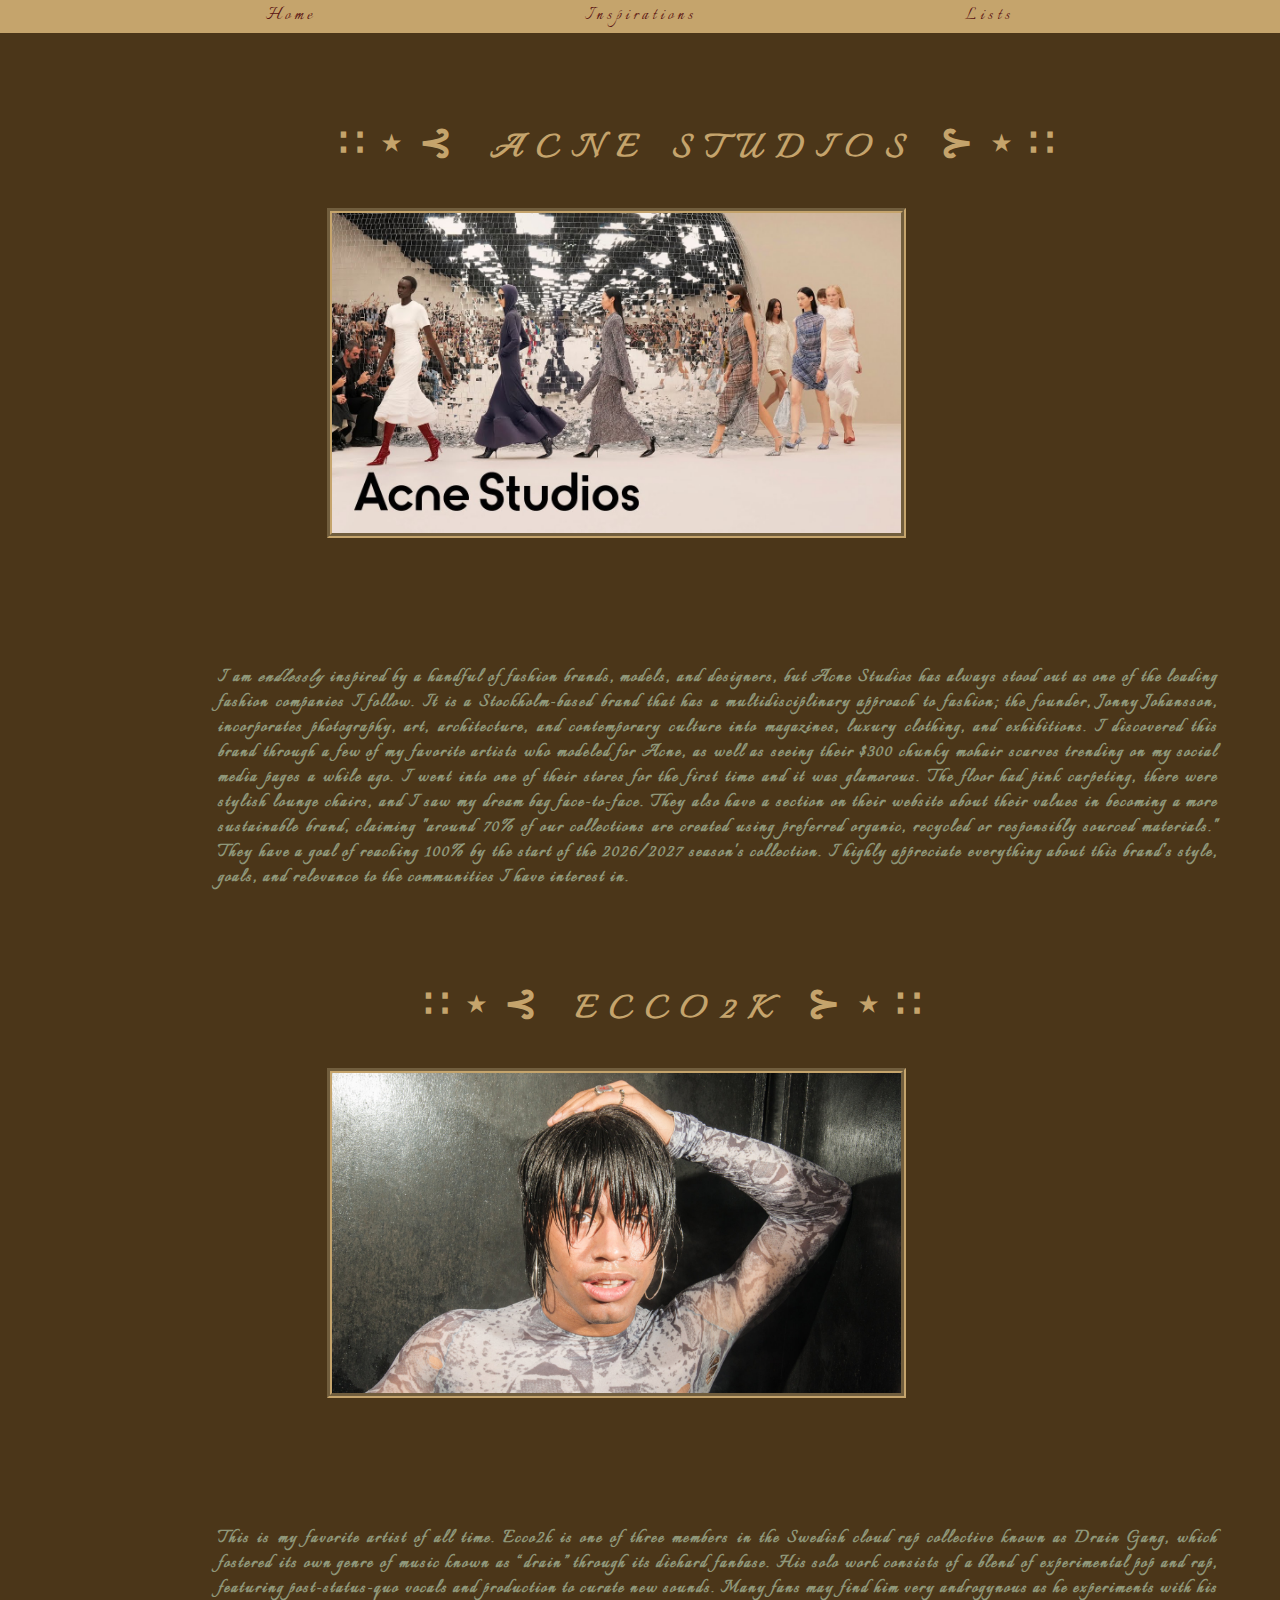
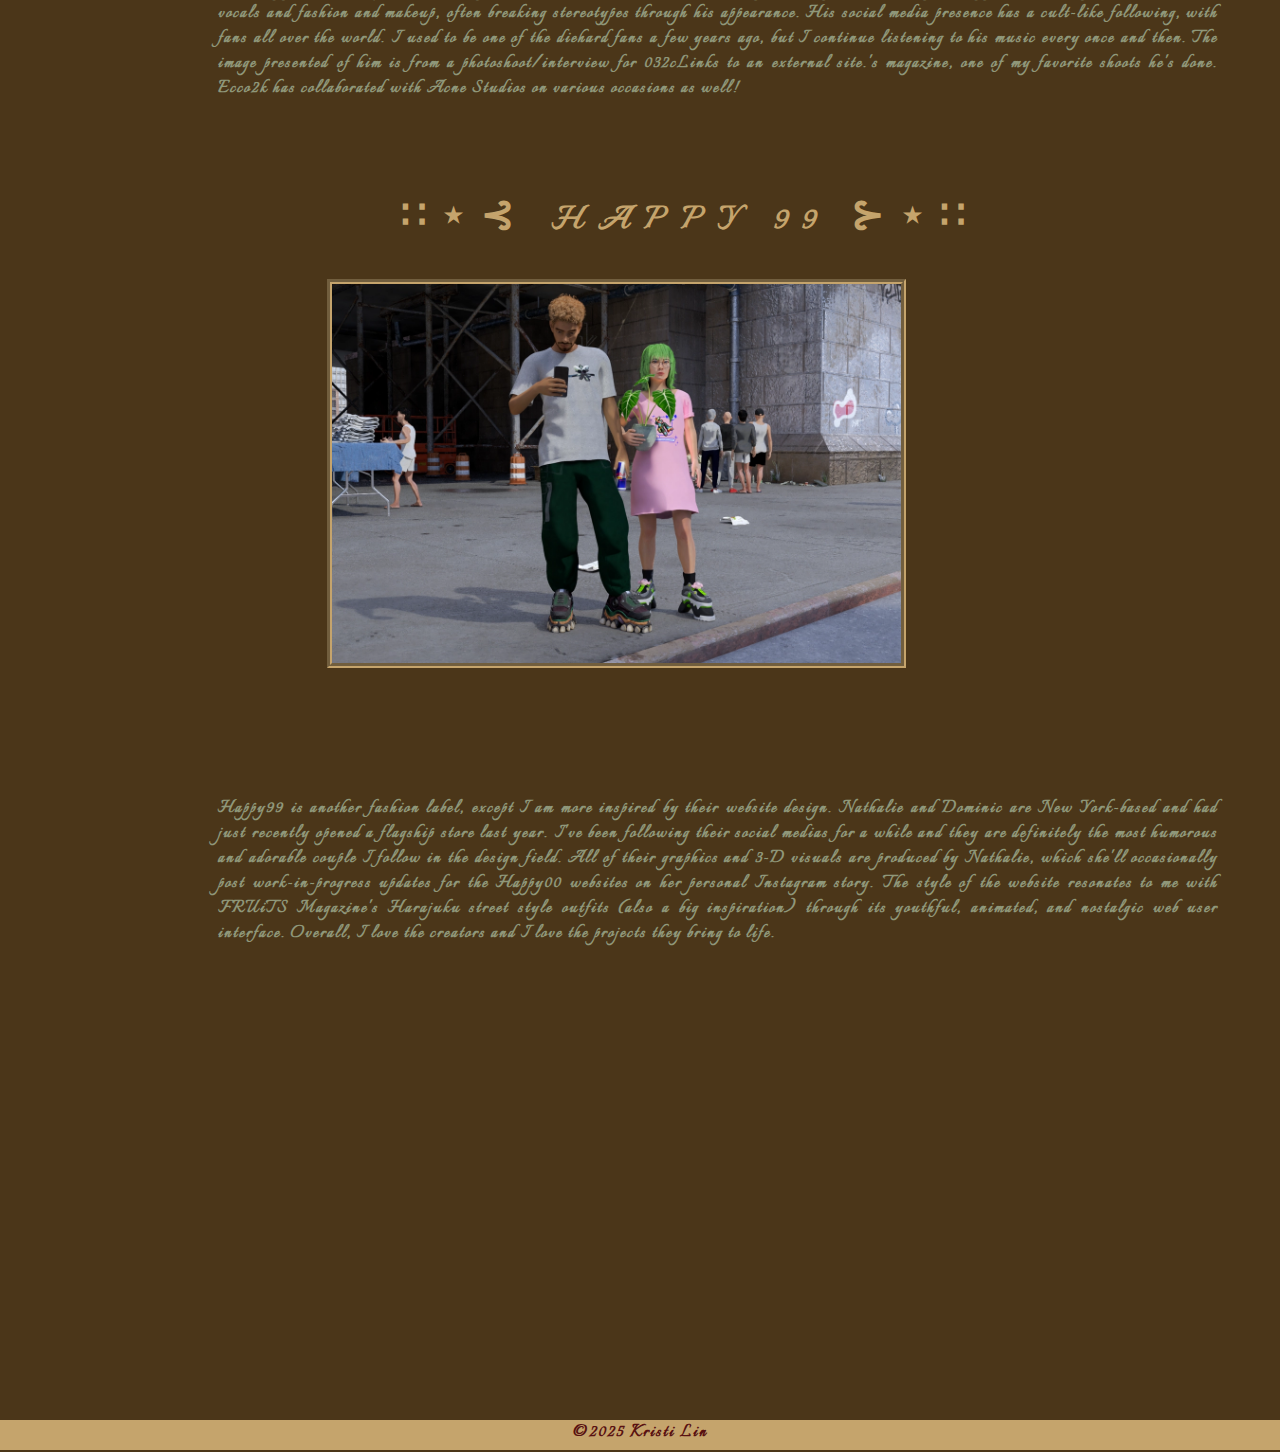
<file: Kristi_Lin_Inspiration/Inspiration.html>
<!DOCTYPE html>
<html lang="en">
    <head>
        <meta charset="UTF-8">
        <title>Inspirations</title>
        <link rel="stylesheet" href="css/inspo.css">

        <link rel="preconnect" href="https://fonts.googleapis.com">
        <link rel="preconnect" href="https://fonts.gstatic.com" crossorigin>
        <link href="https://fonts.googleapis.com/css2?family=Italianno&family=Monsieur+La+Doulaise&display=swap" rel="stylesheet">
    <body>

    <nav>
        <a href="../index.html">Home</a>
        <a href="/Kristi_Lin_Inspiration/Inspiration.html"> Inspirations </a>
        <a href="../Kristi_Lin_MyTop5/Top5.html">Lists</a>
    </nav>

    <section>

        <a href="https://www.acnestudios.com/us/en/home"> <h2 id="acne">∷⋆⊰ Acne Studios ⊱⋆∷</h2> </a>
        <img class="image" src="img/acne.png">
        <h4 class="inspiration">I am <em>endlessly</em> inspired by a handful of fashion brands, models, and designers, but Acne Studios has always stood out as one of the leading fashion companies I follow. It is a Stockholm-based brand that has a multidisciplinary approach to fashion; the founder, Jonny Johansson, incorporates photography, art, architecture, and contemporary culture into magazines, luxury clothing, and exhibitions. I discovered this brand through a few of my favorite artists who modeled for Acne, as well as seeing their $300 chunky mohair scarves trending on my social media pages a while ago. I went into one of their stores for the first time and it was glamorous. The floor had pink carpeting, there were stylish lounge chairs, and I saw my dream bag face-to-face. They also have a section on their website about their values in becoming a more sustainable brand, claiming "around 70% of our collections are created using preferred organic, recycled or responsibly sourced materials." They have a goal of reaching 100% by the start of the 2026/2027 season's collection. I highly appreciate everything about this brand's style, goals, and relevance to the communities I have interest in.</h4>

 <br>
        <a href="https://www.instagram.com/aloegarten/?hl=en"> <h2 id="ecco">∷⋆⊰ Ecco2k ⊱⋆∷</h2> </a>
        <img class="image" src="img/ecco.jpg">
        <h4 class="inspiration">This is my <strong>favorite</strong> artist of all time. Ecco2k is one of three members in the Swedish cloud rap collective known as Drain Gang, which fostered its own genre of music known as “drain” through its diehard fanbase. His solo work consists of a blend of experimental pop and rap, featuring post-status-quo vocals and production to curate new sounds. Many fans may find him very androgynous as he experiments with his vocals and fashion and makeup, often breaking stereotypes through his appearance. His social media presence has a cult-like following, with fans all over the world. I used to be one of the diehard fans a few years ago, but I continue listening to his music every once and then. The image presented of him is from a photoshoot/interview for 032cLinks to an external site.'s magazine, one of my favorite shoots he's done. Ecco2k has collaborated with Acne Studios on various occasions as well!</h4>
   
<br>
        <a href="https://happy99.online/"> <h2 id="happy">∷⋆⊰ Happy 99 ⊱⋆∷</h2> </a>
        <img class="image" src="img/natdom.webp">
        <h4 class="inspiration">Happy99 is another fashion label, except I am more inspired by their website design. Nathalie and Dominic are New York-based and had just recently opened a flagship store last year. I've been following their social medias for a while and they are definitely the most humorous and adorable couple I follow in the design field. All of their graphics and 3-D visuals are produced by Nathalie, which she'll occasionally post work-in-progress updates for the Happy00 websites on her personal Instagram story. The style of the website resonates to me with FRUiTS Magazine's Harajuku street style outfits (also a big inspiration) through its youthful, animated, and nostalgic web user interface. Overall, I love the creators and I love the projects they bring to life.</h4>

    </section>

    <footer>
        <a href = "mailto: klin@sfsu.edu">&copy;2025 Kristi Lin</a>
    </footer>
    
</body>
</html>
</file>
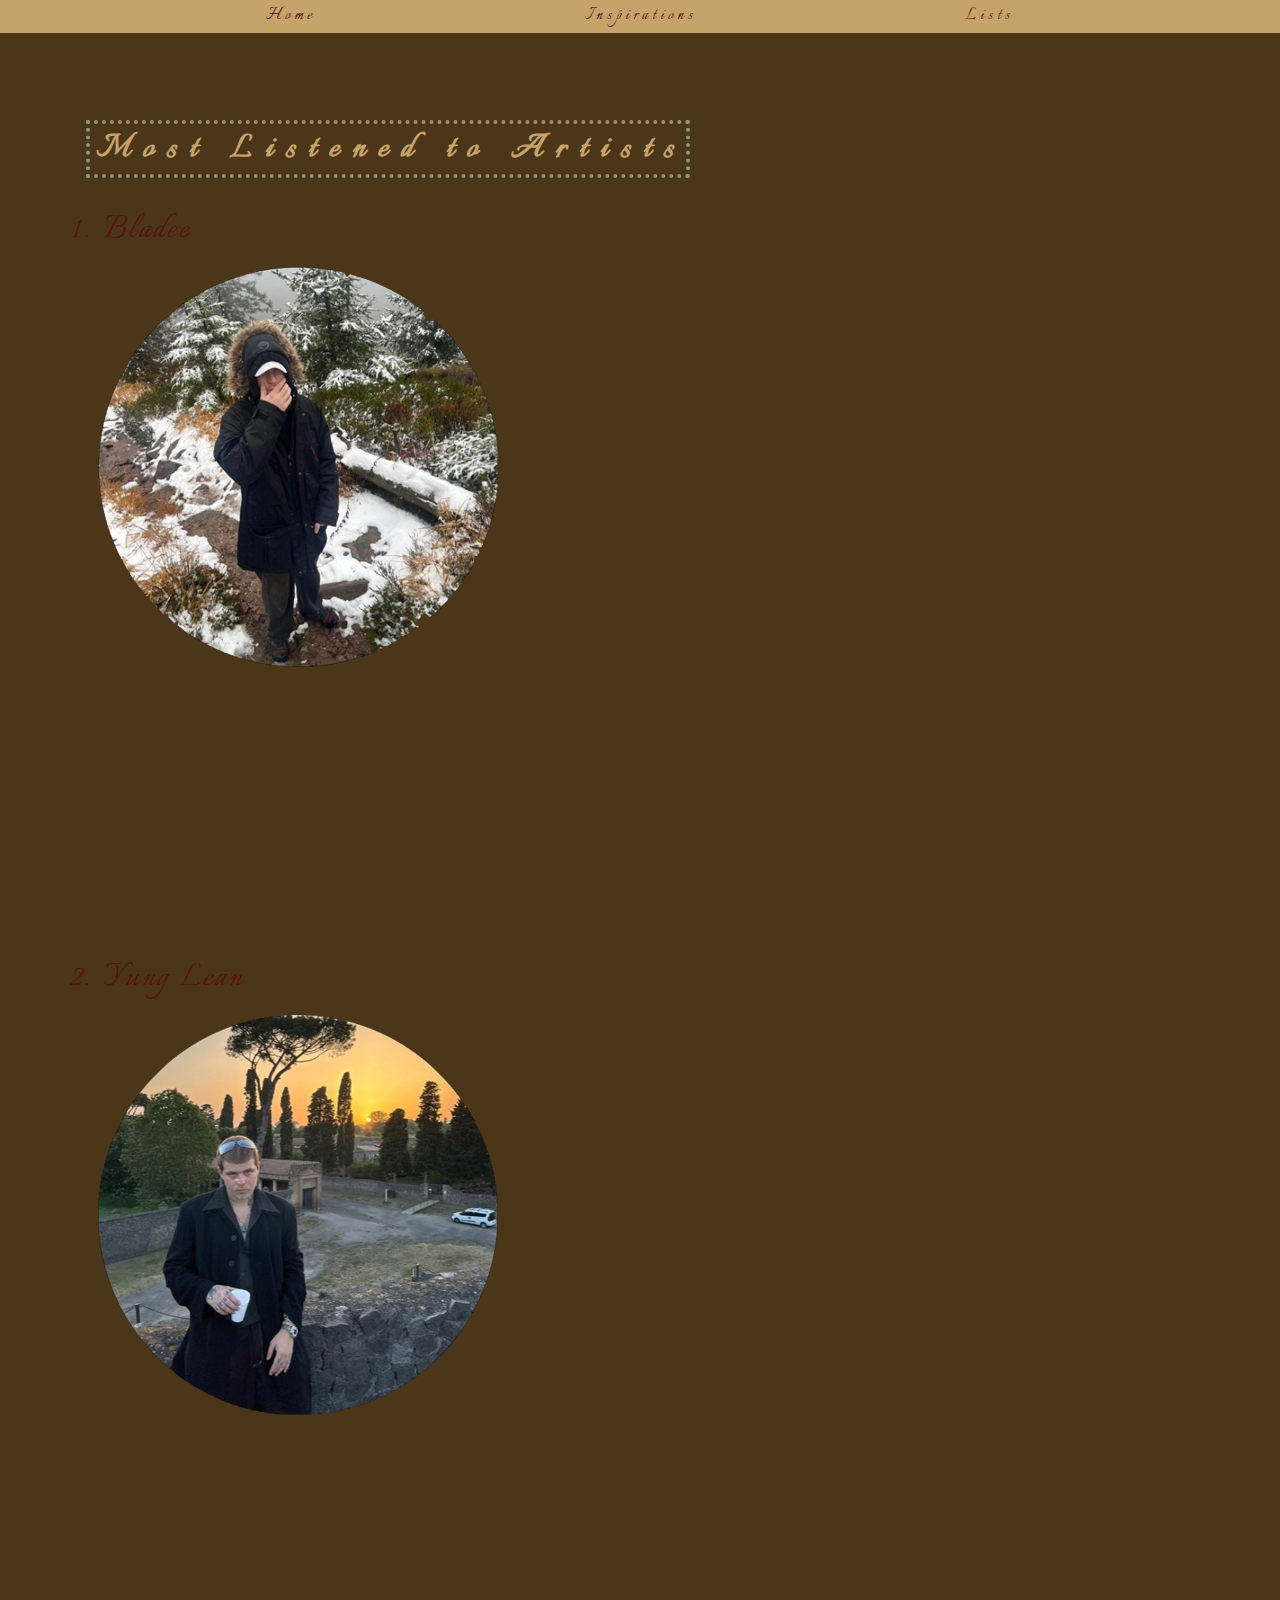
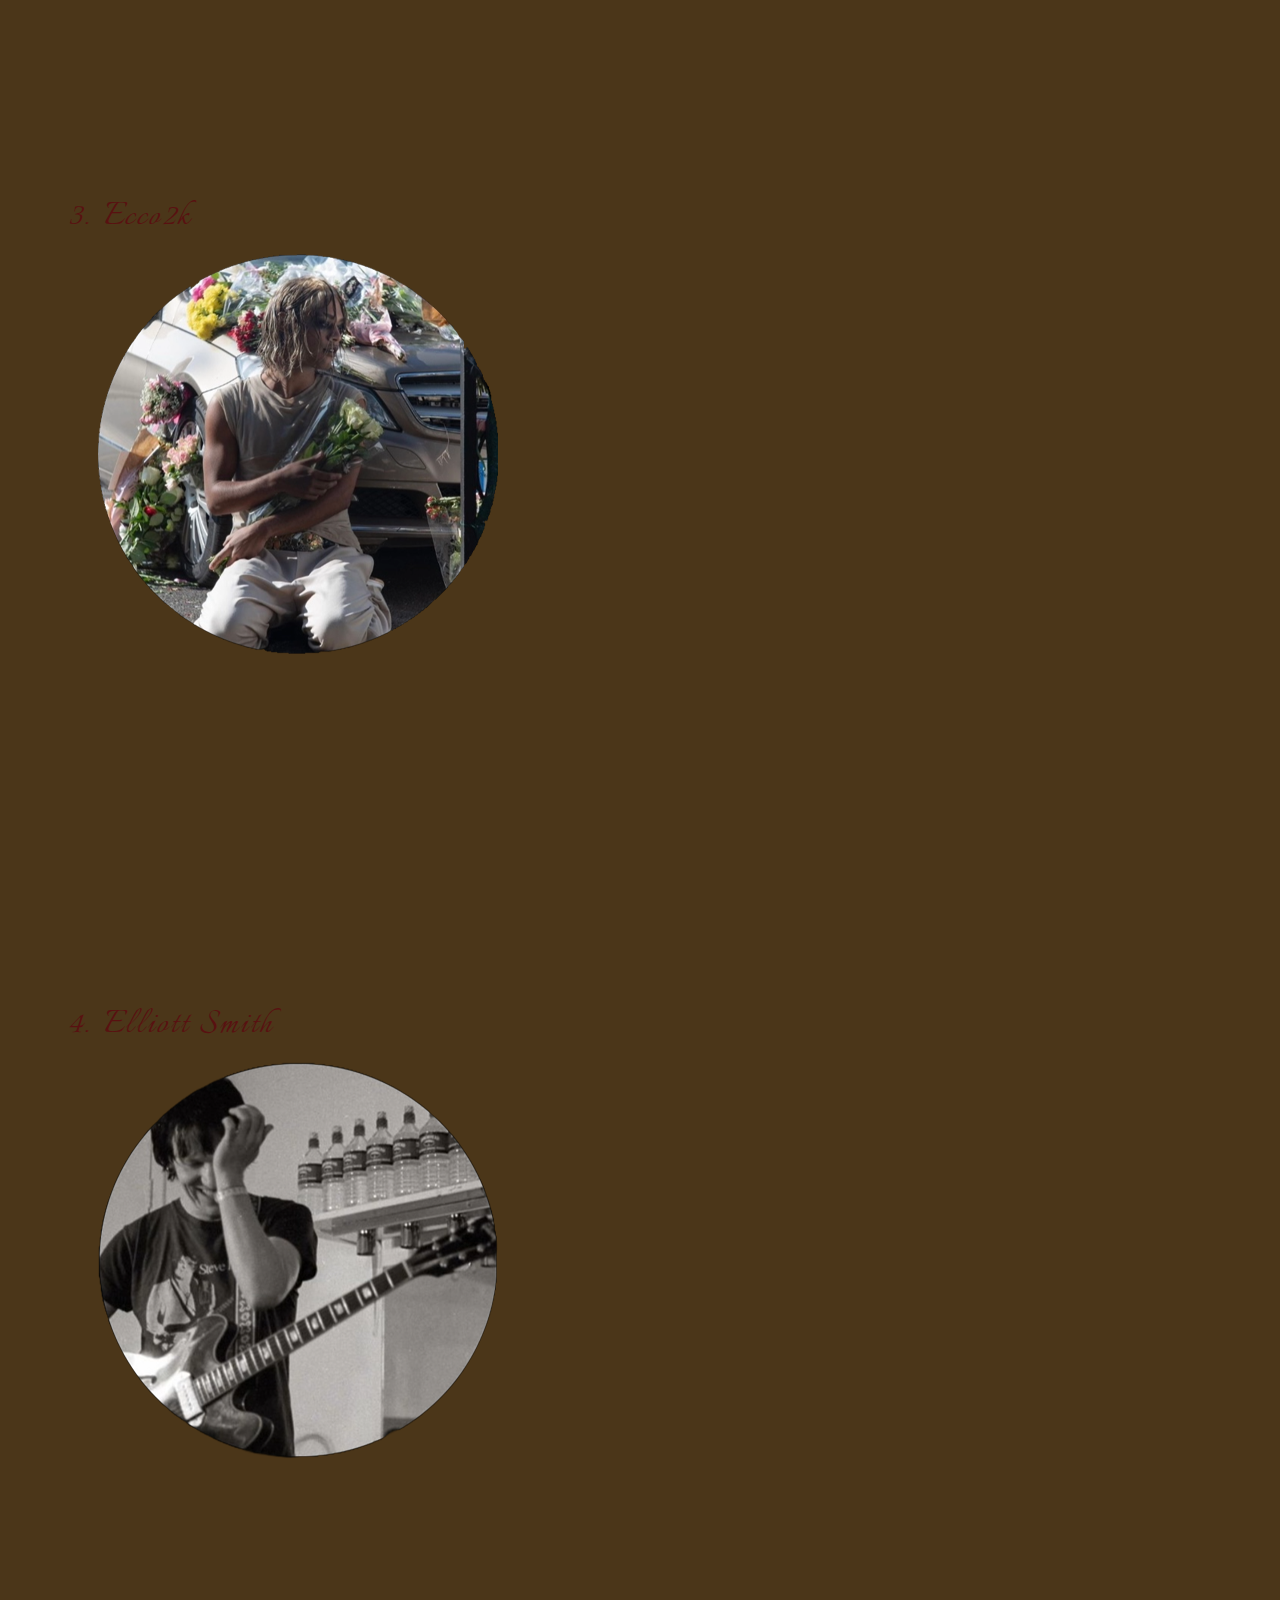
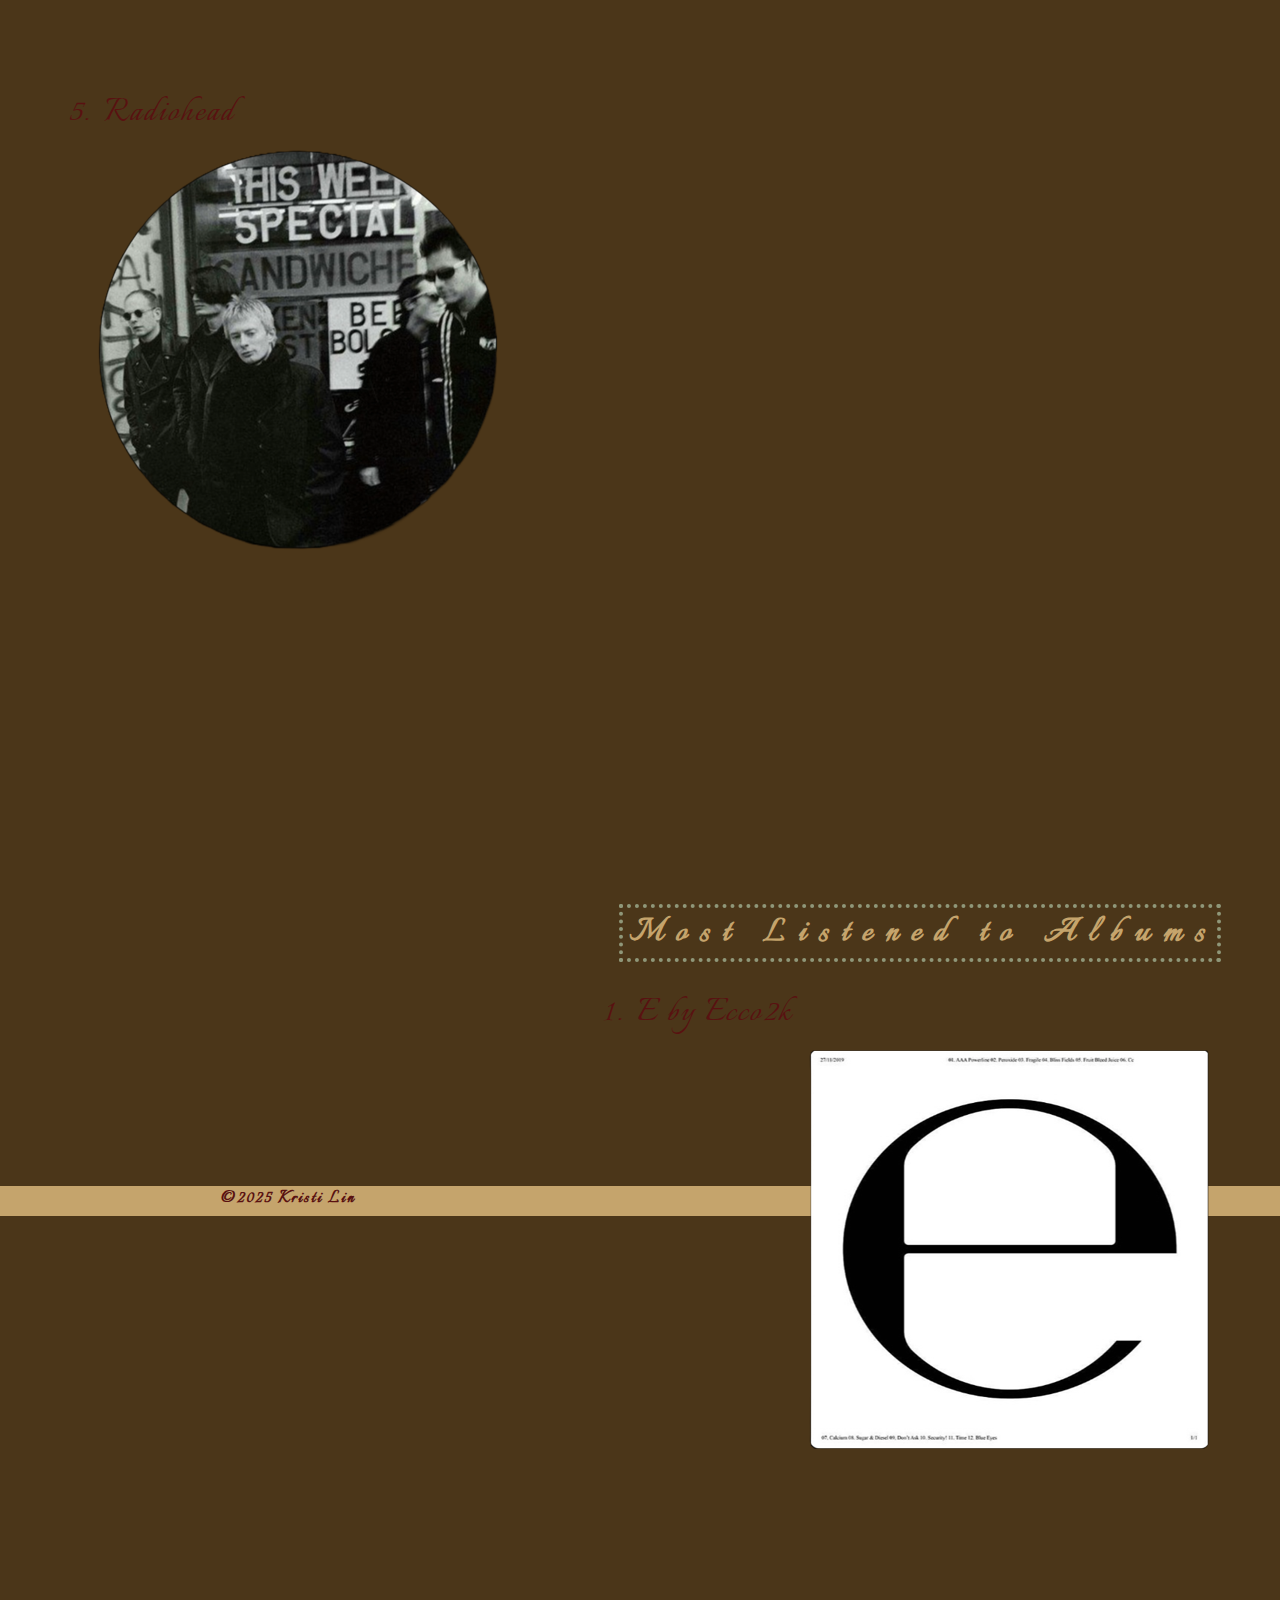
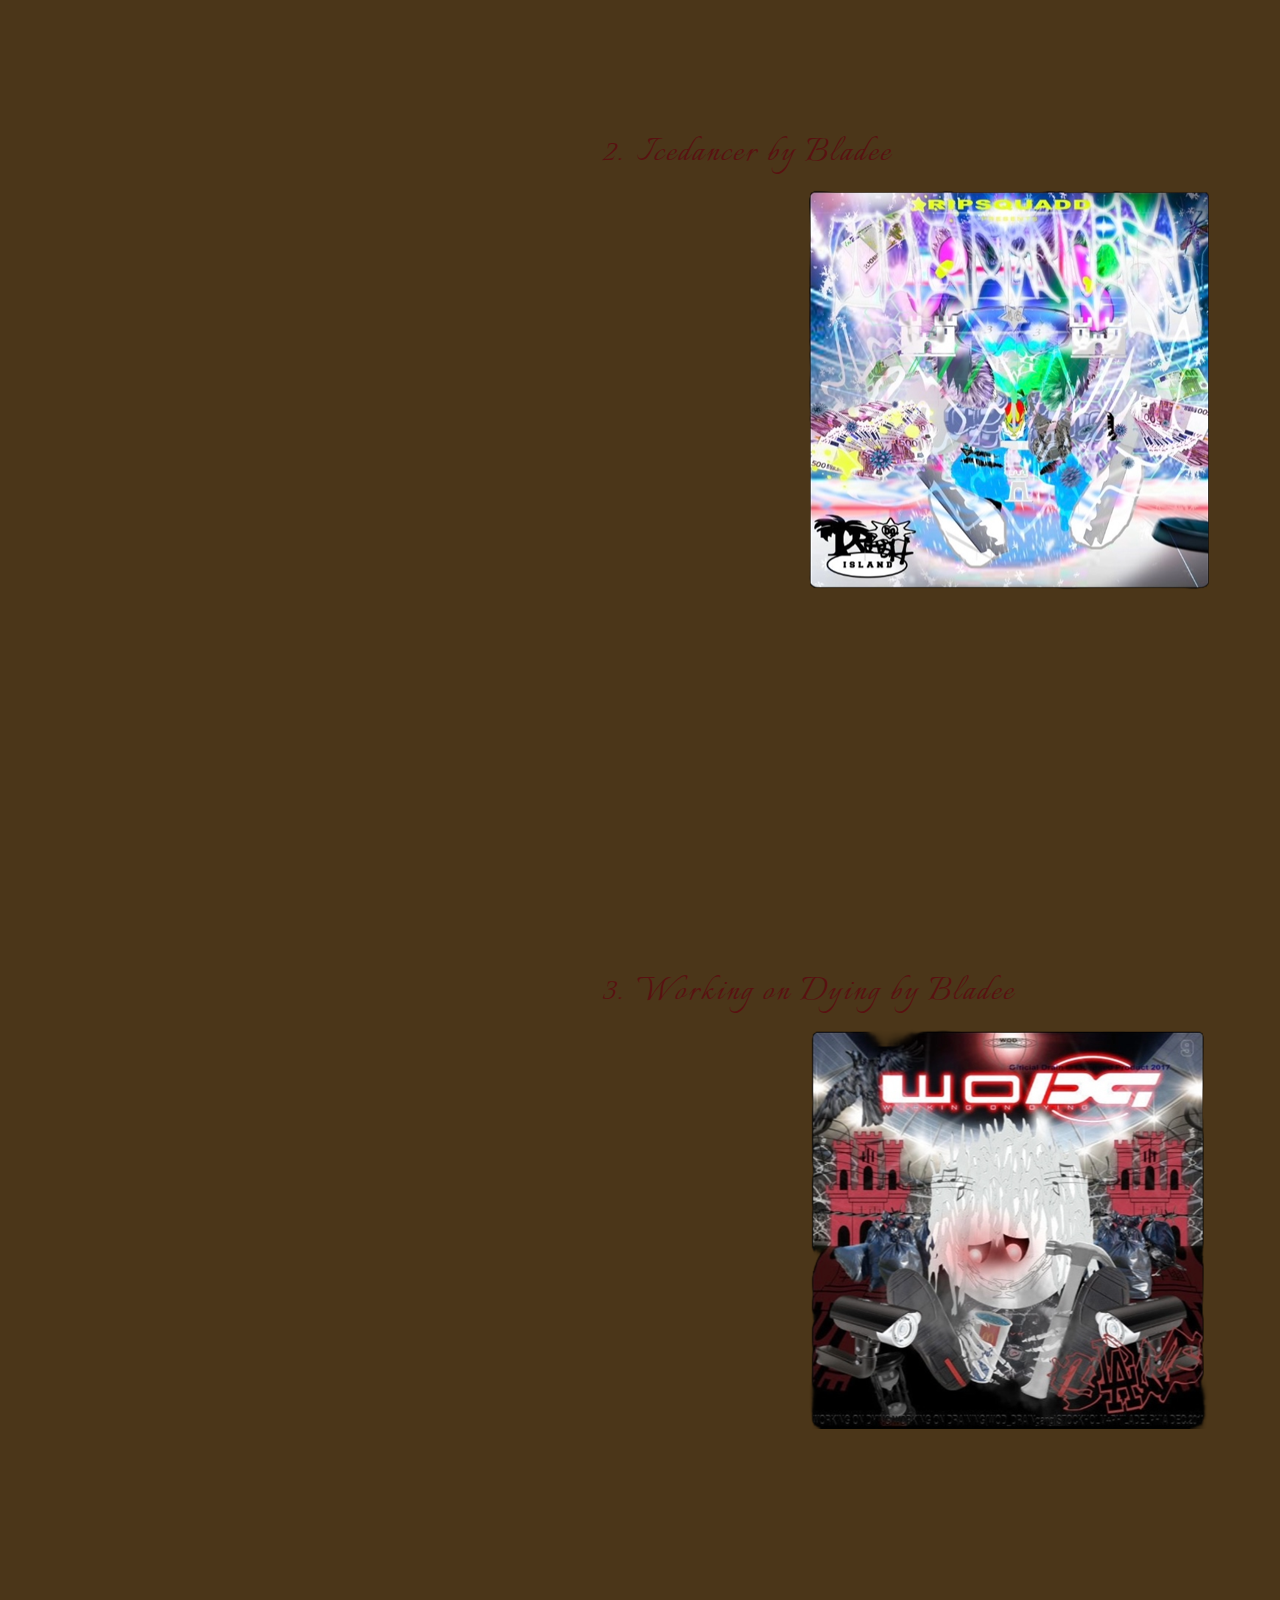
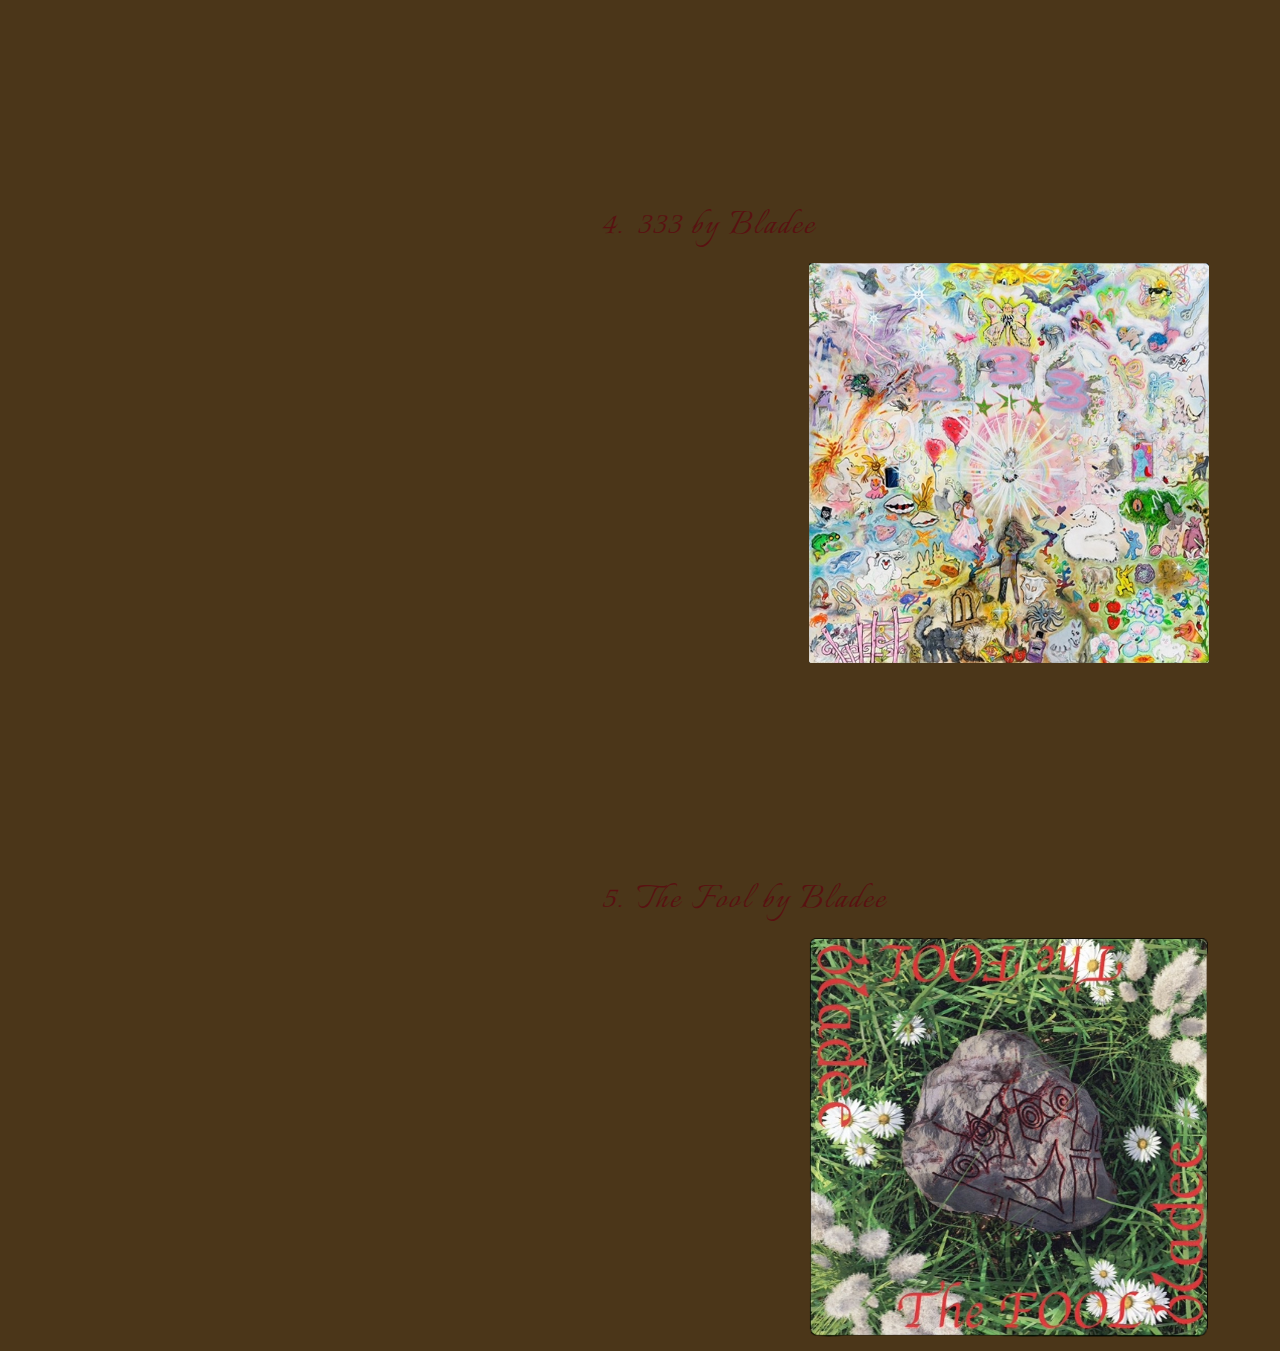
<file: Kristi_Lin_MyTop5/Top5.html>
<!DOCTYPE html>
<html lang="en">
    <head>
        <meta charset="UTF-8">
        <title>Top 5's</title>
        <link rel="stylesheet" href="css/top.css">

        <link rel="preconnect" href="https://fonts.googleapis.com">
        <link rel="preconnect" href="https://fonts.gstatic.com" crossorigin>
        <link href="https://fonts.googleapis.com/css2?family=Italianno&family=Monsieur+La+Doulaise&display=swap" rel="stylesheet">
    </head>

    <body>

        <nav>
            <a href="../index.html">Home</a>
            <a href="../Kristi_Lin_Inspiration/Inspiration.html"> Inspirations </a>
            <a href ="/Kristi_Lin_MyTop5/Top5.html">Lists</a>
        </nav>

    <div class="container">
        <ol>   

<br>
<br>
          <h1 id="artist">Most Listened to Artists</h1>

          <a href="https://open.spotify.com/artist/2xvtxDNInKDV4AvGmjw6d1?si=1035fca5e06c4726"> <li> Bladee </li> </a>
            <img class="png1" src="img/bladee.png" alt="Bladee 8,027 scrobbles">
            <h3 class="hidden">8,027 scrobbles</h3> 
            <h3 class="hidden">This is my #1 artist. If you know, you know. If you don't, this is Bladee, a member of a cloud-rap collective named Drain Gang. The group of artists curated their own genre and sound known as "drain" to many fans. </h3>

           <a href="https://open.spotify.com/artist/67lytN32YpUxiSeWlKfHJ3?si=EspaCRF2TveSD6UGwG3ePQ"> <li>Yung Lean</li> </a>
           <img class="png1" src="img/lean.png" alt="Yung Lean 2,560 scrobbles"> 
           <h3 class="hidden">2,560 scrobbles</h3>
           <h3 class="hidden">Yung Lean is highly affiliated with Drain Gang, although he has gained more mainstream traction over the past decade. His underground beats, outlandish lyrics, and vaporwave visuals popularized his name in the 2010's after being viral on YouTube. He has worked on projects with Travis Scott, Playboi Carti, Frank Ocean, and Gucci Mane to name a few.</h3>

           <a href="https://open.spotify.com/artist/6hG0VsXXlD10l60TqiIHIX?si=QBhS1p3pTSKsgfXyscJFhg"> <li>Ecco2k</li> </a>
           <img class="png1" src="img/ecco.png" alt="Ecco2k 2,510 scrobbles"> 
           <h3 class="hidden">2,510 scrobbles</h3>
           <h3 class="hidden">Probably my all-time favorite artist, Ecco2k blends experimental pop and rap, featuring post-status-quo vocals and production to curate new sounds that many fans may find androgynous. He is 1/3 members of Drain Gang. His portfolios are ever-changing, constantly ebbing and flowing to produce stimulating and personal experiences. </h3>

           <a href="https://open.spotify.com/artist/2ApaG60P4r0yhBoDCGD8YG?si=tfC2Ja60Q1uA-HyHwg17wg"> <li>Elliott Smith</li> </a>
           <img class="png1" src="img/elliott.png" alt="Elliott Smith 1,665 scrobbles"> 
           <h3 class="hidden">1,665 scrobbles</h3>
           <h3 class="hidden">Rest in peace Elliott Smith. A legendary alt-rock-folk musician who arose in the 90's and continues to be remembered today. </h3>

           <a href="https://open.spotify.com/artist/4Z8W4fKeB5YxbusRsdQVPb?si=LxANyPgSTf2NDkSIEZaq0g"> <li>Radiohead</li> </a>
           <img class="png1" src="img/radiohead.png" alt="Radiohead 1,612 scrobbles"> 
           <h3 class="hidden">1,612 scrobbles</h3>
           <h3 class="hidden">This band was my most-listened to artist for a while during quarantine (alongside Bladee) and I hold them dearly in my memories and heart. I also enjoy Thom Yorke's solo work.</h3>

        </ol>
    </div>
    
    <div class="container2">
        <ol>

<br>
<br>
            <h1 id="album">Most Listened to Albums</h1>
           
           <a href="https://open.spotify.com/album/443fOM9A1XN8A0HImpYKVT?si=31b49ee358e44d95"> <li>E by Ecco2k</li> </a>

           <img class="png2" src="img/e.png" alt="E by Ecco2k album cover 1,694 scrobbles">
            <h3 class="hidden2">1,694 scrobbles</h3>
            <h3 class="hidden2">I will never stop appreciating this album. I believe it is a transformational piece of art that listeners can analyze and resonate with in many different ways.</h3>
<br>
<br>
<br>
<br>
<br>
<br>
<br>
<br>
<br>
<br>
<br>
<br>
<br>
            <a href="https://open.spotify.com/album/0cT1SQDE7wSh1eUJkGFXse?si=e78eafc241b74f2f"> <li>Icedancer by Bladee</li> </a>

            <img class="png2" src="img/ice.png" alt="Icedancer by Bladee album cover 1,690 scrobbles">
            <h3 class="hidden2">1,690 scrobbles</h3>
            <h3 class="hidden2">Not much to say, it was extremely catchy and I couldn't stop listening to it on repeat. I love the style of music and the unique persona of Bladee it holds.</h3>
<br>
<br>
<br>
<br>
<br>
<br>
<br>
<br>
<br>
<br>
<br>
<br>
<br>
<br>
<br>
<br>
<br>

            <a href="https://open.spotify.com/album/0kJ6BPe0ucJGaGvcVxvmjR?si=d372c862f1754772"> <li>Working on Dying by Bladee</li> </a>
    
            <img class="png2" src="img/wod.png" alt="Working on Dying album cover 954 scrobbles">
            <h3 class="hidden2">954 scrobbles</h3>
            <h3 class="hidden2">Again, this is a fairly short album that I could not stop replaying. But each album has a different feel to it and this one brings me confidence.</h3>
<br>
<br>
<br>
<br>
<br>
<br>
<br>
<br>
<br>
<br>
<br>
<br>
<br>
<br>
<br>
<br>
<br>
<br>

            <a href="https://open.spotify.com/album/38grabLpTHYySHEyG0TyUN?si=0d7e96b97a8741dd"> <li>333 by Bladee</li> </a>

            <img class="png2" src="img/333.png" alt="333 by Bladee album cover 899 scrobbles">
            <h3 class="hidden2">899 scrobbles</h3>
            <h3 class="hidden2">Such a beautiful album, it makes me feel feminine, curious, in love, and insightful.</h3>
<br>
<br>
<br>
<br>
<br>
<br>
<br>
<br>
<br>
<br>
<br>
<br>
<br>
<br>

            <a href="https://open.spotify.com/album/4n1tg05JN5EY0k7FRRcAir?si=bd825c6c0ac243ae"> <li>The Fool by Bladee</li> </a>

            <img class="png2" src="img/fool.png" alt="The Fool by Bladee album cover 896 scrobbles">
            <h3 class="hidden2">896 scrobbles</h3>
            <h3 class="hidden2">This came out during quarantine. I would often listen to this album while contemplating what colors to wear, how to layer my clothes, and what jewelry to pair. </h3>

        </ol>
    </div>
        
        <footer>
            <a href= "mailto: klin@sfsu.edu">&copy;2025 Kristi Lin</a>
        </footer>

    </body>
    </html>
</file>
<file: Kristi_Lin_Inspiration/css/inspo.css>
@font-face {
    font-family:'Monsieur La Doulaise', cursive;
    font-weight: 400;
    font-style: normal;
    src: url(https://fonts.google.com/share?selection.family=Italianno|Monsieur+La+Doulaise);
}

@font-face {
    font-family:'Italianno', cursive;
    font-weight: 400;
    font-style: normal;
    src: url(https://fonts.google.com/share?selection.family=Italianno|Monsieur+La+Doulaise);
}

body {
    font-family: 'Italianno', sans-serif;
    font-size: 20px;
    color: #8f9779;
    background-color: #4B3619;
    letter-spacing: 2px;
}

nav {
    background-color: #c5a46c;
    padding-top: 5px;
    margin: -10px;
    height: 30px;
    letter-spacing: 4px;
    display: flex;
    justify-content: space-evenly;
    /* code from: https://stackoverflow.com/questions/4108726/how-to-spread-elements-horizontally-evenly */
}

h2 {
        font-family: 'Italianno', sans-serif;
        font-size: 40px;
        letter-spacing: 15px;
        color: #c5a46c;
        text-transform: uppercase;
        width: max-content;
}

h2:hover {
    background-color: #e0c390;
    box-shadow: 0 0 30px rgba(249, 225, 121, 0.5);
    /* code from: https://prismic.io/blog/css-hover-effects */
}

#acne {
    margin-left: 23.5%;
}

#ecco {
    margin-left: 31%;
}

#happy {
    margin-left: 29%;
}

h4 {
    border-radius: 5px;
    padding: 5px;
    inline-size: 100%;
    margin-top: 10%;
}

.inspiration {
    width:50em; 
    text-align:justify; 
    margin-left: 12.5%;
}

.image {
    width: 50%;
    margin-left: 22.5%;
    border-width: 5px;
    border-color: #c5a46c;
    border-style: groove;
}

section {
display: inline-block;
padding: 5%;
}

footer {
    background-color: #c5a46c;
    padding-bottom: 5px;
    margin: -10px;
    font-size: 16px;
    font-weight: 600;
    margin-top: 30%;
    text-align: center;
}

a {
    color: #591111;
    font-size: 20px;
    text-decoration: none;
}

a:hover {
    text-decoration: underline;
    font-size: 20px;
    /* code from: https://www.w3schools.com/cssref/sel_hover.php */
}
</file>
<file: Kristi_Lin_MyTop5/css/top.css>
@font-face {
    font-family:'Monsieur La Doulaise', cursive;
    font-weight: 400;
    font-style: normal;
    src: url(https://fonts.google.com/share?selection.family=Italianno|Monsieur+La+Doulaise);
}

@font-face {
    font-family:'Italianno', cursive;
    font-weight: 500;
    font-style: normal;
    src: url(https://fonts.google.com/share?selection.family=Italianno|Monsieur+La+Doulaise);
}

body {
    font-family: 'Italianno', sans-serif;
    font-size: 20px;
    color: #8f9779;
    background-color: #4B3619;
    letter-spacing: 2px;
}

nav {
    background-color: #c5a46c;
    padding-top: 5px;
    margin: -10px;
    height: 30px;
    display: flex;
    justify-content: space-evenly;
    letter-spacing: 4px;
    /* code from: https://stackoverflow.com/questions/4108726/how-to-spread-elements-horizontally-evenly */
}

h1 {
    text-align: center;
    letter-spacing: 13px;
}

h2 {
    font-family: 'Monsieur La Doulaise', sans-serif;
    font-size: 80px;
    color: #c5a46c;
    background-color: #4B3619;
    text-transform: uppercase ;
    text-align: center;
    letter-spacing: 13px ;
}

h3 {
    width: 400px;
    padding: 1%;
}

h4 {
    border-radius: 5px;
    padding: 5px;
    inline-size: 100%;
    margin-top: 10%;
}

.png1 {
    width: 400px;
    height: 400px;
    padding: 2%;
    display: block;
    width: auto;
    height: auto;
}

.png2 {
    width: 400px;
    height: 400px;
    padding: 2%;
    float: inline-end;
    /* code from: https://www.w3schools.com/howto/howto_css_image_center.asp */
}

li {
    color: #591111;
    font-size: 40px;
    font-weight: 400;
    text-align: justify;
    margin-left: 15px;
    width: max-content;
    padding-right: 8px;
    padding-left: 3px;
}

li:hover {
    background-color: #e0c390;
    box-shadow: 0 0 30px rgba(249, 225, 121, 0.5);
    /* code from: https://prismic.io/blog/css-hover-effects */
}

footer {
    background-color: #c5a46c;
    padding-bottom: 5px;
    margin: -10px;
    font-size: 16px;
    font-weight: 600;
    margin-top: 30%;
    text-align: center;
}

a {
    color: #591111;
    font-size: 20px;    
    text-decoration: none;
}

a:hover {
    text-decoration: underline;
    font-size: 20px;
    /* code from: https://www.w3schools.com/cssref/sel_hover.php */

}

#artist {
    color:#c5a46c;
    border-color: #8f9779;
    border-style: dotted;
    border-width: 4px;
    padding-left: 7px;
}

#album {
    color:#c5a46c;
    border-color: #8f9779;
    border-style: dotted;
    border-width: 4px;
    padding-left: 7px;
}

.container { 
    width: auto;
    height: auto;
    margin-left: 3%;
    position: relative; 
    display: inline-block; 
} 
 
.hidden { 
    text-align: center;
    opacity: 0; /* Initially hidden */ 
    visibility: hidden; /* Prevents interaction */ 
    transition: opacity 0.3s ease, visibility 0.3s ease; /* Smooth transition */ 
} 
 
.container:hover .hidden { 
    opacity: 1; /* Show the text */ 
    visibility: visible; /* Allows interaction */ 
}

.container2 { 
    margin-right: 4%;
    position:relative;  
    display: block;
    float: right;
} 
 
.hidden2 { 
    text-align:left;
    opacity: 0; /* Initially hidden */ 
    visibility: hidden; /* Prevents interaction */ 
    transition: opacity 0.3s ease, visibility 0.3s ease; /* Smooth transition */ 
} 
 
.container2:hover .hidden2 { 
    opacity: 1; /* Show the text */ 
    visibility: visible; /* Allows interaction */ 
}
/* code from: https://www.quora.com/How-can-you-show-and-hide-text-on-hover-using-only-CSS#:~:text=%C2%B7%2010mo-,You%20can%20show%20and%20hide%20text%20on%20hover%20using%20CSS,hide%20(hidden%2Dtext). */
</file>
